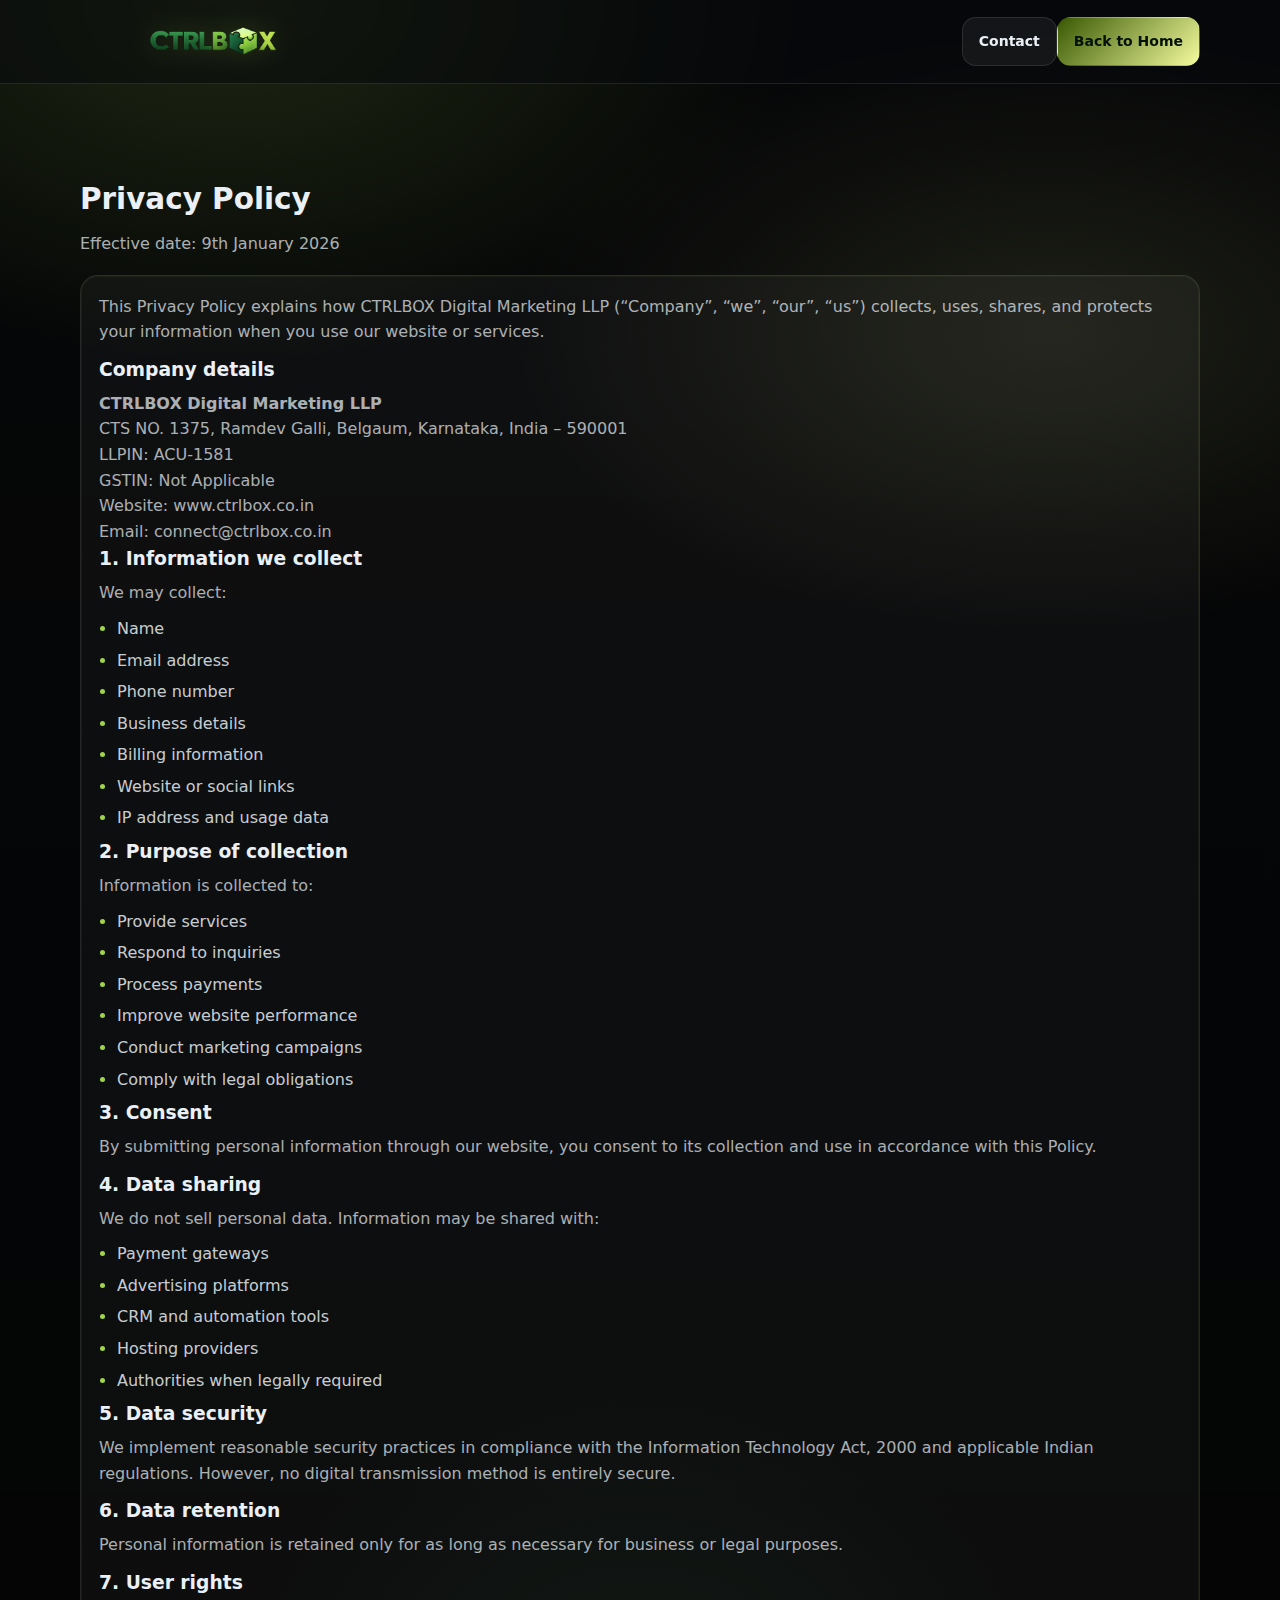
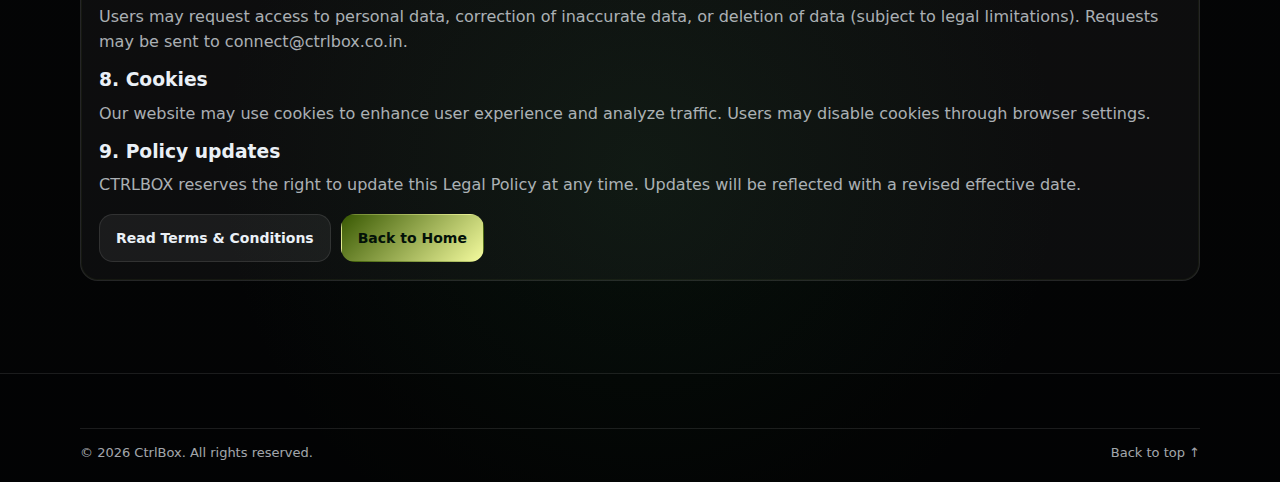
<file: privacy.html>
<!doctype html>
<html lang="en">
<head>
  <meta charset="utf-8" />
  <meta name="viewport" content="width=device-width, initial-scale=1" />
  <title>Privacy Policy | CtrlBox</title>
  <meta name="description" content="CtrlBox Privacy Policy" />
  <link rel="icon" href="assets/img/favicon.png" type="image/png" />
  <link rel="stylesheet" href="assets/css/styles.css" />
</head>
<body>
  <a class="skip-link" href="#main">Skip to content</a>

  <header class="header" id="top">
    <div class="container header__inner">
      <a class="brand" href="index.html" aria-label="CtrlBox Home">
        <img class="brand__logo" src="assets/img/ctrlbox-cube.png" alt="CtrlBox logo" />
        <img class="brand__wordmark" src="assets/img/ctrlbox-wordmark.png" alt="CTRLBOX" />
      </a>

      <nav class="nav" aria-label="Primary navigation">
        <div class="nav__scrim" id="navScrim" aria-hidden="true"></div>
        <a class="btn btn--ghost" href="index.html#contact">Contact</a>
        <a class="btn btn--primary" href="index.html">Back to Home</a>
      </nav>
    </div>
  </header>

  <main id="main">
    <section class="section">
      <div class="container">
        <div class="section__head">
          <h2>Privacy Policy</h2>
          <p class="muted">Effective date: <span id="effectiveDate"></span></p>
        </div>

        <div class="card">
          <p class="muted">
            This Privacy Policy explains how CTRLBOX Digital Marketing LLP (“Company”, “we”, “our”, “us”) collects,
            uses, shares, and protects your information when you use our website or services.
          </p>

          <h3>Company details</h3>
          <p class="muted" style="margin-bottom: 0;">
            <strong>CTRLBOX Digital Marketing LLP</strong><br />
            CTS NO. 1375, Ramdev Galli, Belgaum, Karnataka, India – 590001<br />
            LLPIN: ACU-1581<br />
            GSTIN: Not Applicable<br />
            Website: <a href="https://www.ctrlbox.co.in" target="_blank" rel="noopener">www.ctrlbox.co.in</a><br />
            Email: <a href="mailto:connect@ctrlbox.co.in">connect@ctrlbox.co.in</a>
          </p>

          <h3>1. Information we collect</h3>
          <p class="muted">We may collect:</p>
          <ul class="checklist">
            <li>Name</li>
            <li>Email address</li>
            <li>Phone number</li>
            <li>Business details</li>
            <li>Billing information</li>
            <li>Website or social links</li>
            <li>IP address and usage data</li>
          </ul>

          <h3>2. Purpose of collection</h3>
          <p class="muted">Information is collected to:</p>
          <ul class="checklist">
            <li>Provide services</li>
            <li>Respond to inquiries</li>
            <li>Process payments</li>
            <li>Improve website performance</li>
            <li>Conduct marketing campaigns</li>
            <li>Comply with legal obligations</li>
          </ul>

          <h3>3. Consent</h3>
          <p class="muted">
            By submitting personal information through our website, you consent to its collection and use in accordance
            with this Policy.
          </p>

          <h3>4. Data sharing</h3>
          <p class="muted">
            We do not sell personal data. Information may be shared with:
          </p>
          <ul class="checklist">
            <li>Payment gateways</li>
            <li>Advertising platforms</li>
            <li>CRM and automation tools</li>
            <li>Hosting providers</li>
            <li>Authorities when legally required</li>
          </ul>

          <h3>5. Data security</h3>
          <p class="muted">
            We implement reasonable security practices in compliance with the Information Technology Act, 2000 and
            applicable Indian regulations. However, no digital transmission method is entirely secure.
          </p>

          <h3>6. Data retention</h3>
          <p class="muted">
            Personal information is retained only for as long as necessary for business or legal purposes.
          </p>

          <h3>7. User rights</h3>
          <p class="muted">
            Users may request access to personal data, correction of inaccurate data, or deletion of data (subject to legal
            limitations). Requests may be sent to <a href="mailto:connect@ctrlbox.co.in">connect@ctrlbox.co.in</a>.
          </p>

          <h3>8. Cookies</h3>
          <p class="muted">
            Our website may use cookies to enhance user experience and analyze traffic. Users may disable cookies through
            browser settings.
          </p>

          <h3>9. Policy updates</h3>
          <p class="muted">
            CTRLBOX reserves the right to update this Legal Policy at any time. Updates will be reflected with a revised
            effective date.
          </p>

          <div style="margin-top:16px; display:flex; gap:10px; flex-wrap:wrap;">
            <a class="btn btn--ghost" href="terms.html">Read Terms &amp; Conditions</a>
            <a class="btn btn--primary" href="index.html">Back to Home</a>
          </div>
        </div>
      </div>
    </section>
  </main>

  <footer class="footer">
    <div class="container footer__bottom">
      <span>© <span id="year"></span> CtrlBox. All rights reserved.</span>
      <a href="#top" class="backtop">Back to top ↑</a>
    </div>
  </footer>

  <script>
    document.querySelector("#year").textContent = new Date().getFullYear();
    document.querySelector("#effectiveDate").textContent = "9th January 2026";
  </script>
</body>
</html>
</file>
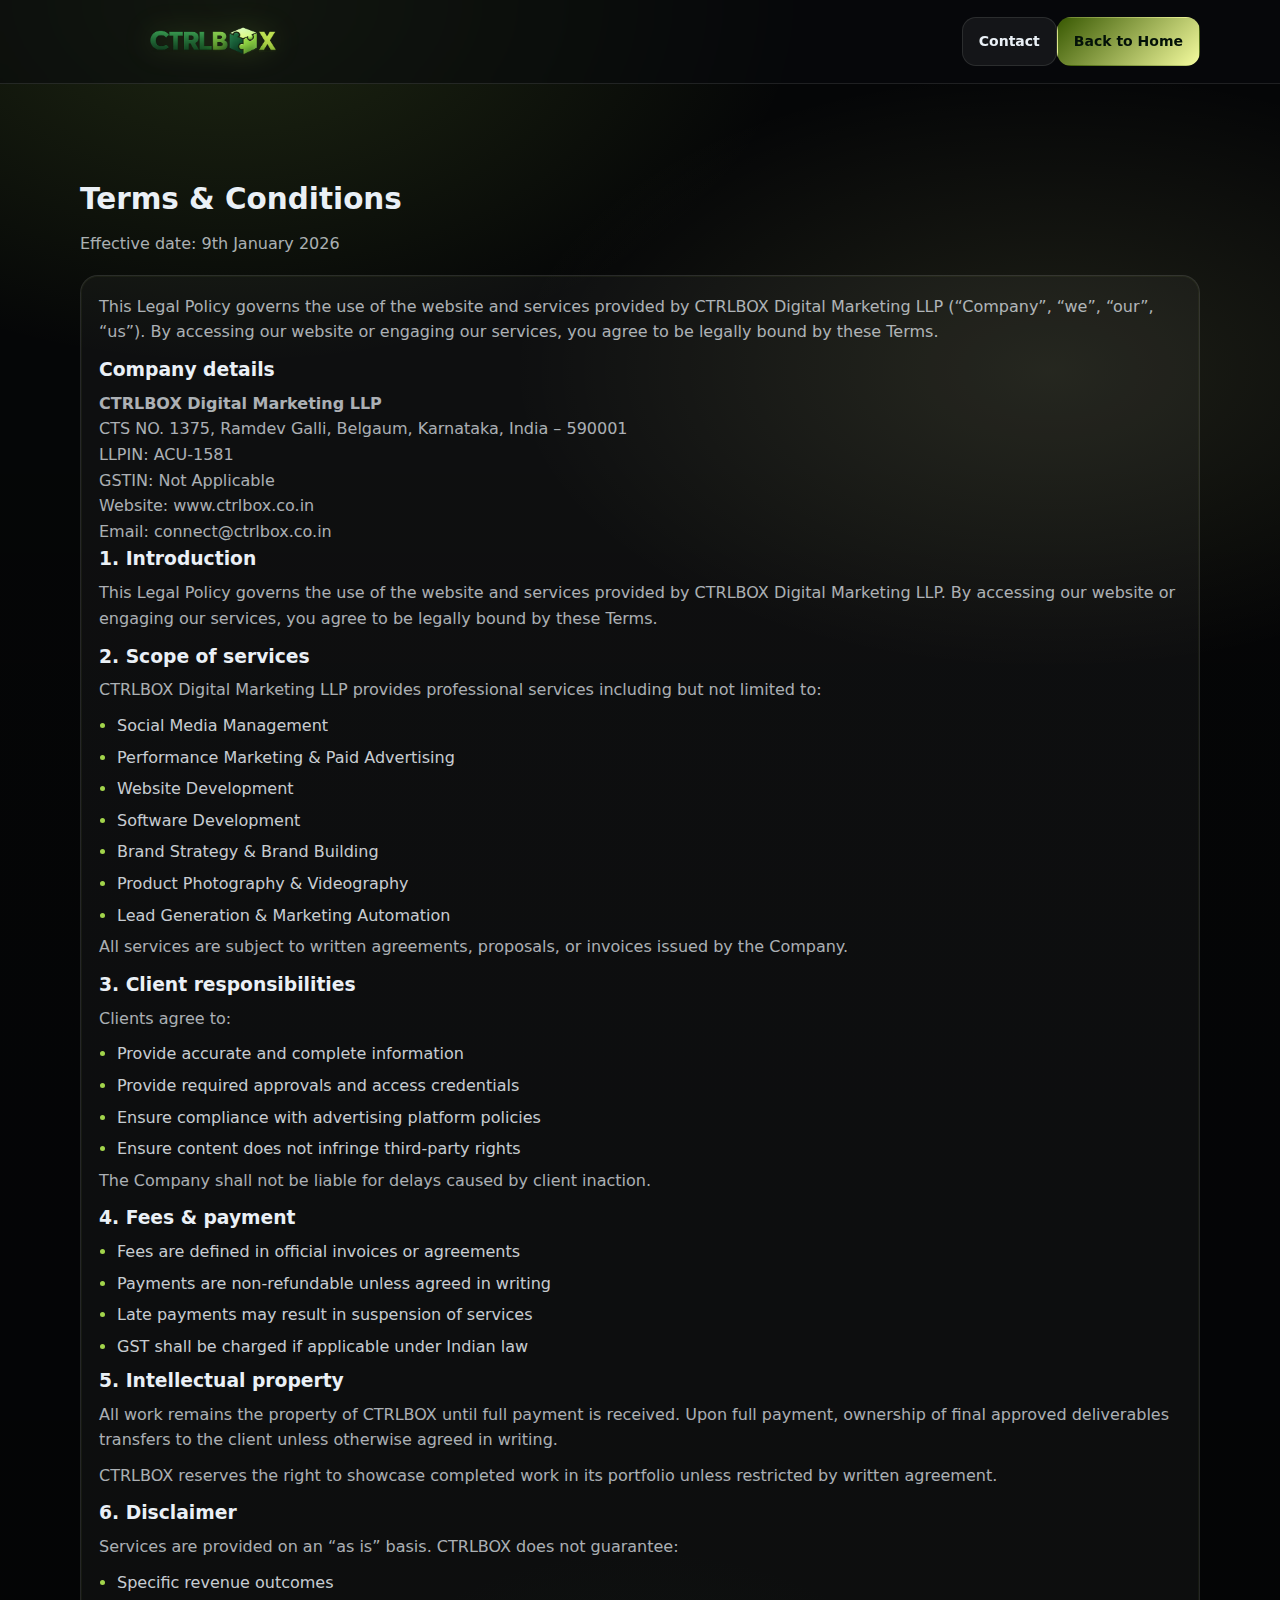
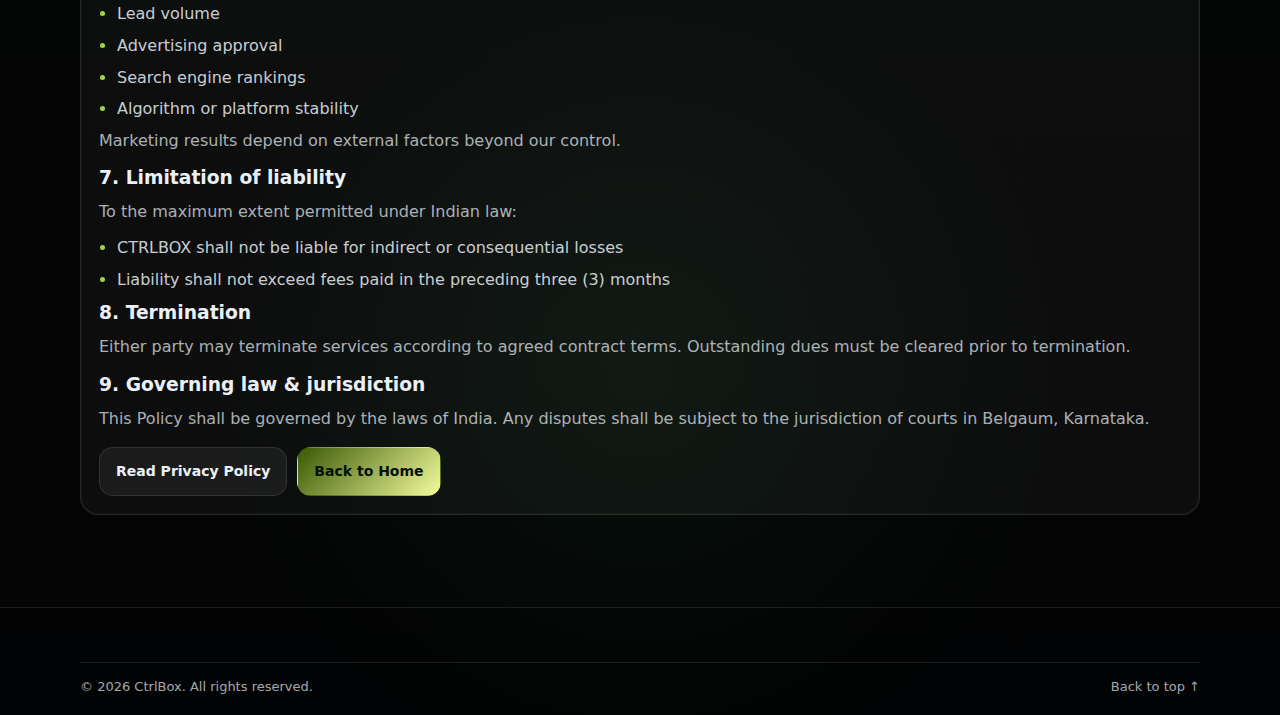
<file: terms.html>
<!doctype html>
<html lang="en">
<head>
  <meta charset="utf-8" />
  <meta name="viewport" content="width=device-width, initial-scale=1" />
  <title>Terms & Conditions | CtrlBox</title>
  <meta name="description" content="CtrlBox Terms & Conditions" />
  <link rel="icon" href="assets/img/favicon.png" type="image/png" />
  <link rel="stylesheet" href="assets/css/styles.css" />
</head>
<body>
  <a class="skip-link" href="#main">Skip to content</a>

  <header class="header" id="top">
    <div class="container header__inner">
      <a class="brand" href="index.html" aria-label="CtrlBox Home">
        <img class="brand__logo" src="assets/img/ctrlbox-cube.png" alt="CtrlBox logo" />
        <img class="brand__wordmark" src="assets/img/ctrlbox-wordmark.png" alt="CTRLBOX" />
      </a>

      <nav class="nav" aria-label="Primary navigation">
        <div class="nav__scrim" id="navScrim" aria-hidden="true"></div>
        <a class="btn btn--ghost" href="index.html#contact">Contact</a>
        <a class="btn btn--primary" href="index.html">Back to Home</a>
      </nav>
    </div>
  </header>

  <main id="main">
    <section class="section">
      <div class="container">
        <div class="section__head">
          <h2>Terms &amp; Conditions</h2>
          <p class="muted">Effective date: <span id="effectiveDate"></span></p>
        </div>

        <div class="card">
          <p class="muted">
            This Legal Policy governs the use of the website and services provided by CTRLBOX Digital Marketing LLP
            (“Company”, “we”, “our”, “us”). By accessing our website or engaging our services, you agree to be legally
            bound by these Terms.
          </p>

          <h3>Company details</h3>
          <p class="muted" style="margin-bottom: 0;">
            <strong>CTRLBOX Digital Marketing LLP</strong><br />
            CTS NO. 1375, Ramdev Galli, Belgaum, Karnataka, India – 590001<br />
            LLPIN: ACU-1581<br />
            GSTIN: Not Applicable<br />
            Website: <a href="https://www.ctrlbox.co.in" target="_blank" rel="noopener">www.ctrlbox.co.in</a><br />
            Email: <a href="mailto:connect@ctrlbox.co.in">connect@ctrlbox.co.in</a>
          </p>

          <h3>1. Introduction</h3>
          <p class="muted">
            This Legal Policy governs the use of the website and services provided by CTRLBOX Digital Marketing LLP.
            By accessing our website or engaging our services, you agree to be legally bound by these Terms.
          </p>

          <h3>2. Scope of services</h3>
          <p class="muted">CTRLBOX Digital Marketing LLP provides professional services including but not limited to:</p>
          <ul class="checklist">
            <li>Social Media Management</li>
            <li>Performance Marketing &amp; Paid Advertising</li>
            <li>Website Development</li>
            <li>Software Development</li>
            <li>Brand Strategy &amp; Brand Building</li>
            <li>Product Photography &amp; Videography</li>
            <li>Lead Generation &amp; Marketing Automation</li>
          </ul>
          <p class="muted">
            All services are subject to written agreements, proposals, or invoices issued by the Company.
          </p>

          <h3>3. Client responsibilities</h3>
          <p class="muted">Clients agree to:</p>
          <ul class="checklist">
            <li>Provide accurate and complete information</li>
            <li>Provide required approvals and access credentials</li>
            <li>Ensure compliance with advertising platform policies</li>
            <li>Ensure content does not infringe third-party rights</li>
          </ul>
          <p class="muted">
            The Company shall not be liable for delays caused by client inaction.
          </p>

          <h3>4. Fees &amp; payment</h3>
          <ul class="checklist">
            <li>Fees are defined in official invoices or agreements</li>
            <li>Payments are non-refundable unless agreed in writing</li>
            <li>Late payments may result in suspension of services</li>
            <li>GST shall be charged if applicable under Indian law</li>
          </ul>

          <h3>5. Intellectual property</h3>
          <p class="muted">
            All work remains the property of CTRLBOX until full payment is received. Upon full payment, ownership of
            final approved deliverables transfers to the client unless otherwise agreed in writing.
          </p>
          <p class="muted">
            CTRLBOX reserves the right to showcase completed work in its portfolio unless restricted by written agreement.
          </p>

          <h3>6. Disclaimer</h3>
          <p class="muted">Services are provided on an “as is” basis. CTRLBOX does not guarantee:</p>
          <ul class="checklist">
            <li>Specific revenue outcomes</li>
            <li>Lead volume</li>
            <li>Advertising approval</li>
            <li>Search engine rankings</li>
            <li>Algorithm or platform stability</li>
          </ul>
          <p class="muted">
            Marketing results depend on external factors beyond our control.
          </p>

          <h3>7. Limitation of liability</h3>
          <p class="muted">
            To the maximum extent permitted under Indian law:
          </p>
          <ul class="checklist">
            <li>CTRLBOX shall not be liable for indirect or consequential losses</li>
            <li>Liability shall not exceed fees paid in the preceding three (3) months</li>
          </ul>

          <h3>8. Termination</h3>
          <p class="muted">
            Either party may terminate services according to agreed contract terms. Outstanding dues must be cleared
            prior to termination.
          </p>

          <h3>9. Governing law &amp; jurisdiction</h3>
          <p class="muted">
            This Policy shall be governed by the laws of India. Any disputes shall be subject to the jurisdiction of
            courts in Belgaum, Karnataka.
          </p>

          <div style="margin-top:16px; display:flex; gap:10px; flex-wrap:wrap;">
            <a class="btn btn--ghost" href="privacy.html">Read Privacy Policy</a>
            <a class="btn btn--primary" href="index.html">Back to Home</a>
          </div>
        </div>
      </div>
    </section>
  </main>

  <footer class="footer">
    <div class="container footer__bottom">
      <span>© <span id="year"></span> CtrlBox. All rights reserved.</span>
      <a href="#top" class="backtop">Back to top ↑</a>
    </div>
  </footer>

  <script>
    document.querySelector("#year").textContent = new Date().getFullYear();
    document.querySelector("#effectiveDate").textContent = "9th January 2026";
  </script>
</body>
</html>
</file>
<file: assets/css/styles.css>
:root {
  --bg: #050607;
  --bg2: #070A0D;
  --panel: rgba(255, 255, 255, 0.06);
  --panel2: rgba(255, 255, 255, 0.08);
  --text: #EAF0F6;
  --muted: rgba(234, 240, 246, 0.72);
  --line: rgba(255, 255, 255, 0.10);

  /* CtrlBox palette (extracted from logo) */
  --g-dark: #1E5C2E;
  /* ~ (30,92,46) */
  --g-mid: #649E34;
  /* ~ (100,158,52) */
  --g-lime: #A2D44B;
  /* ~ (162,212,75) */
  --g-neon: #F4FB9E;
  /* ~ (244,251,158) */

  --accent: var(--g-lime);
  --accent2: var(--g-neon);

  --shadow: 0 20px 60px rgba(0, 0, 0, 0.58);
  --shadow2: 0 18px 70px rgba(162, 212, 75, 0.14);
  --radius: 18px;
  --radius2: 24px;
  --max: 1120px;
}

* {
  box-sizing: border-box;
}

html {
  scroll-behavior: smooth;
}

body {
  margin: 0;
  font-family: "Manrope", system-ui, -apple-system, Segoe UI, Roboto, Arial, sans-serif;
  background:
    radial-gradient(1100px 700px at 18% 0%, rgba(162, 212, 75, 0.16), transparent 52%),
    radial-gradient(900px 500px at 82% 16%, rgba(244, 251, 158, 0.10), transparent 60%),
    radial-gradient(700px 700px at 50% 85%, rgba(30, 92, 46, 0.14), transparent 60%),
    linear-gradient(180deg, rgba(0, 0, 0, 0.0), rgba(0, 0, 0, 0.35)),
    var(--bg);
  color: var(--text);
  line-height: 1.6;
}

a {
  color: inherit;
  text-decoration: none;
}

a:hover {
  opacity: 0.92;
}

img,
video {
  max-width: 100%;
  display: block;
}

.container {
  width: min(var(--max), calc(100% - 40px));
  margin: 0 auto;
}

.skip-link {
  position: absolute;
  left: -999px;
  top: 10px;
  background: #fff;
  color: #000;
  padding: 10px 12px;
  border-radius: 10px;
  z-index: 9999;
}

.skip-link:focus {
  left: 10px;
}

.scroll-progress {
  position: fixed;
  top: 0;
  left: 0;
  height: 3px;
  width: 0%;
  background: linear-gradient(90deg, var(--accent), var(--accent2));
  z-index: 9999;
}

/* Header */
.header {
  position: sticky;
  top: 0;
  z-index: 1000;
  backdrop-filter: blur(10px);
  background: rgba(7, 10, 13, 0.55);
  border-bottom: 1px solid var(--line);
}

.header__inner {
  display: flex;
  align-items: center;
  justify-content: space-between;
  padding: 14px 0;
}

.brand {
  display: flex;
  align-items: center;
  gap: 10px;
  font-weight: 800;
  letter-spacing: 0.08em;
}

.brand__mark {
  display: inline-grid;
  place-items: center;
  width: 18px;
  height: 18px;
  background: linear-gradient(135deg, var(--accent), var(--accent2));
  border-radius: 4px;
  box-shadow: 0 0 0 3px rgba(0, 230, 118, 0.18);
}

.brand__name {
  font-size: 14px;
}

.nav {
  display: flex;
  align-items: center;
}

.nav__menu {
  list-style: none;
  display: flex;
  gap: 18px;
  align-items: center;
  margin: 0;
  padding: 0;
}

.nav__menu a {
  font-weight: 600;
  font-size: 14px;
  color: rgba(234, 240, 246, 0.9);
}

.nav__toggle {
  display: none;
  background: transparent;
  border: 1px solid var(--line);
  width: 44px;
  height: 44px;
  border-radius: 12px;
  color: var(--text);
}

.nav__bars {
  display: block;
  width: 18px;
  height: 2px;
  background: var(--text);
  position: relative;
  margin: 0 auto;
}

.nav__bars:before,
.nav__bars:after {
  content: "";
  position: absolute;
  left: 0;
  width: 18px;
  height: 2px;
  background: var(--text);
}

.nav__bars:before {
  top: -6px;
}

.nav__bars:after {
  top: 6px;
}

.btn {
  display: inline-flex;
  align-items: center;
  justify-content: center;
  gap: 10px;
  padding: 12px 16px;
  border-radius: 14px;
  border: 1px solid var(--line);
  background: transparent;
  cursor: pointer;
  font-weight: 700;
  font-size: 14px;
  transition: transform 0.15s ease, background 0.15s ease, border 0.15s ease;
}

.btn:active {
  transform: translateY(1px);
}

.btn--primary {
  background: linear-gradient(135deg, #395903, var(--accent2));
  border-color: transparent;
  color: #031108;
}

.btn--ghost {
  background: rgba(255, 255, 255, 0.06);
}

.btn--full {
  width: 100%;
}

/* Hero */
.hero {
  position: relative;
  padding: 54px 0 28px;
}

.hero__grid {
  display: grid;
  grid-template-columns: 1.15fr 0.85fr;
  gap: 28px;
  align-items: center;
}

@media (max-width: 1024px) {
  .hero__grid {
    grid-template-columns: 1fr;
  }
}

.pill {
  display: inline-flex;
  align-items: center;
  gap: 8px;
  padding: 8px 12px;
  border: 1px solid var(--line);
  background: rgba(255, 255, 255, 0.05);
  border-radius: 999px;
  font-weight: 700;
  font-size: 12px;
  color: rgba(234, 240, 246, 0.85);
}

h1 {
  margin: 14px 0 10px;
  font-size: clamp(34px, 4vw, 56px);
  line-height: 1.05;
  letter-spacing: -0.02em;
}

.accent {
  background: linear-gradient(135deg, var(--accent), var(--accent2));
  -webkit-background-clip: text;
  background-clip: text;
  color: transparent;
}

.subtext {
  color: var(--muted);
  font-size: 16px;
  max-width: 52ch;
}

.hero__cta {
  display: flex;
  gap: 12px;
  margin: 18px 0 18px;
  flex-wrap: wrap;
}

.hero__trust {
  display: grid;
  grid-template-columns: repeat(auto-fit, minmax(180px, 1fr));
  gap: 10px;
}

.trust__item {
  padding: 12px;
  border-radius: 16px;
  background: rgba(255, 255, 255, 0.04);
  border: 1px solid var(--line);
}

.trust__item strong {
  display: block;
  font-size: 14px;
}

.trust__item span {
  color: var(--muted);
  font-size: 12px;
}

.hero__media {
  display: flex;
  flex-direction: column;
  gap: 14px;
}

.video-card {
  position: relative;
  border-radius: var(--radius2);
  overflow: hidden;
  border: 1px solid var(--line);
  background: rgba(255, 255, 255, 0.03);
  box-shadow: var(--shadow);
}

.video {
  width: 100%;
  aspect-ratio: 16/12;
  object-fit: cover;
  filter: contrast(1.05) saturate(1.05);
}

.video-controls {
  position: absolute;
  bottom: 12px;
  left: 12px;
  display: flex;
  gap: 10px;
}

.icon-btn {
  width: 42px;
  height: 42px;
  border-radius: 14px;
  border: 1px solid var(--line);
  background: rgba(0, 0, 0, 0.35);
  color: var(--text);
  cursor: pointer;
  backdrop-filter: blur(10px);
}

.video-badge {
  position: absolute;
  top: 12px;
  right: 12px;
  display: flex;
  align-items: center;
  gap: 8px;
  padding: 8px 10px;
  border-radius: 999px;
  border: 1px solid var(--line);
  background: rgba(0, 0, 0, 0.35);
  backdrop-filter: blur(10px);
  font-weight: 700;
  font-size: 12px;
}

.video-badge .dot {
  width: 8px;
  height: 8px;
  border-radius: 999px;
  background: var(--accent);
  box-shadow: 0 0 0 5px rgba(0, 230, 118, 0.15);
}

.hero__stats {
  display: grid;
  grid-template-columns: repeat(auto-fit, minmax(160px, 1fr));
  gap: 10px;
}

.stat {
  padding: 12px;
  border-radius: 16px;
  border: 1px solid var(--line);
  background: rgba(255, 255, 255, 0.04);
}

.stat__value {
  font-weight: 800;
  font-size: 16px;
}

.stat__label {
  color: var(--muted);
  font-size: 12px;
}

.hero__glow {
  position: absolute;
  inset: auto 0 -180px 0;
  height: 260px;
  background: radial-gradient(closest-side, rgba(0, 230, 118, 0.22), transparent 70%);
  filter: blur(30px);
  pointer-events: none;
}

/* Strip */
.strip {
  padding: 18px 0;
  border-top: 1px solid var(--line);
  border-bottom: 1px solid var(--line);
}

.strip__inner {
  display: flex;
  align-items: center;
  justify-content: space-between;
  gap: 18px;
  flex-wrap: wrap;
}

.strip__text {
  color: var(--muted);
  margin: 0;
  font-weight: 600;
}

.strip__logos {
  display: flex;
  gap: 10px;
  flex-wrap: wrap;
}

.logo-chip {
  padding: 8px 10px;
  border: 1px solid var(--line);
  border-radius: 999px;
  background: rgba(255, 255, 255, 0.04);
  font-weight: 700;
  font-size: 12px;
  color: rgba(234, 240, 246, 0.85);
}

/* Sections */
.section {
  padding: 92px 0;
}

.section--alt {
  position: relative;
  background: linear-gradient(180deg, rgba(255, 255, 255, 0.035), rgba(255, 255, 255, 0.015));
  border-top: 1px solid rgba(255, 255, 255, 0.06);
  border-bottom: 1px solid rgba(255, 255, 255, 0.06);
}

.section__head {
  margin-bottom: 18px;
}

.section__head h2 {
  margin: 0 0 8px;
  font-size: clamp(24px, 2.3vw, 34px);
}

.section__head p {
  margin: 0;
  color: var(--muted);
  max-width: 70ch;
}

/* Premium layout helpers */
.split {
  display: grid;
  gap: 18px;
  grid-template-columns: 1.2fr 0.8fr;
  align-items: start;
}

.callout {
  padding: 18px;
  border-radius: var(--radius2);
  border: 1px solid var(--line);
  background: rgba(255, 255, 255, 0.045);
  box-shadow: var(--shadow2);
}

.callout h3 {
  margin: 0 0 10px;
}

/* Logo grid */
.logo-grid {
  display: grid;
  grid-template-columns: repeat(6, 1fr);
  gap: 12px;
}

.logo-tile {
  display: grid;
  place-items: center;
  height: 86px;
  border-radius: 18px;
  border: 1px solid var(--line);
  background: rgba(0, 0, 0, 0.18);
  color: rgba(234, 240, 246, 0.75);
  font-weight: 800;
  letter-spacing: 0.04em;
  text-transform: uppercase;
  font-size: 12px;
  filter: grayscale(1);
  transition: transform .18s ease, filter .18s ease, background .18s ease;
}

.logo-tile:hover {
  transform: translateY(-2px);
  filter: grayscale(0);
  background: rgba(255, 255, 255, 0.05);
}

/* KPI highlights */
.kpi-grid {
  display: grid;
  grid-template-columns: repeat(4, 1fr);
  gap: 12px;
  margin-bottom: 16px;
}

.kpi {
  padding: 16px;
  border-radius: var(--radius);
  border: 1px solid var(--line);
  background: rgba(255, 255, 255, 0.04);
}

.kpi__value {
  font-size: clamp(20px, 2vw, 28px);
  font-weight: 900;
  letter-spacing: 0.02em;
}

.kpi__label {
  margin-top: 6px;
  color: rgba(234, 240, 246, 0.72);
  font-weight: 700;
  font-size: 12px;
  text-transform: uppercase;
  letter-spacing: 0.08em;
}

/* Case studies */
.case-grid {
  grid-template-columns: repeat(auto-fit, minmax(260px, 1fr));
}

.case-card {
  padding: 18px;
  border-radius: var(--radius);
  border: 1px solid var(--line);
  background: linear-gradient(180deg, rgba(255, 255, 255, 0.055), rgba(255, 255, 255, 0.03));
  box-shadow: 0 18px 60px rgba(0, 0, 0, .35);
}

/* About grid */
.about-grid {
  grid-template-columns: repeat(auto-fit, minmax(260px, 1fr));
}

/* CTA card */
.cta-card {
  display: grid;
  grid-template-columns: 1.2fr 0.8fr;
  gap: 18px;
  padding: 22px;
  border-radius: var(--radius2);
  border: 1px solid rgba(255, 255, 255, 0.14);
  background: radial-gradient(900px 350px at 0% 0%, rgba(162, 212, 75, 0.14), transparent 58%),
    radial-gradient(700px 250px at 100% 10%, rgba(244, 251, 158, 0.10), transparent 60%),
    rgba(255, 255, 255, 0.04);
  box-shadow: var(--shadow);
}

.cta-card__actions {
  display: flex;
  gap: 12px;
  justify-content: flex-end;
  align-items: center;
  flex-wrap: wrap;
}

/* Sticky CTA */
.sticky-cta {
  position: fixed;
  right: 18px;
  bottom: 18px;
  z-index: 999;
  padding: 12px 14px;
  border-radius: 999px;
  border: 1px solid rgba(255, 255, 255, 0.14);
  background: linear-gradient(135deg, rgba(162, 212, 75, 0.22), rgba(244, 251, 158, 0.16));
  backdrop-filter: blur(10px);
  box-shadow: 0 18px 50px rgba(0, 0, 0, .45);
  font-weight: 900;
  letter-spacing: 0.02em;
  transition: transform .18s ease, opacity .2s ease;
}

.sticky-cta:hover {
  transform: translateY(-2px);
}

/* Reveal animations */
.reveal {
  opacity: 0;
  transform: translateY(10px);
  transition: opacity .55s ease, transform .55s ease;
}

.reveal.is-visible {
  opacity: 1;
  transform: translateY(0);
}

.grid {
  display: grid;
  gap: 14px;
}

.cards {
  grid-template-columns: repeat(auto-fit, minmax(260px, 1fr));
}

.card {
  padding: 18px;
  border-radius: var(--radius);
  border: 1px solid var(--line);
  background: rgba(255, 255, 255, 0.04);
}

.card h3 {
  margin: 0 0 6px;
}

.card p {
  margin: 0 0 10px;
  color: var(--muted);
}

.checklist {
  margin: 0;
  padding-left: 18px;
  color: rgba(234, 240, 246, 0.86);
}

.checklist li {
  margin: 6px 0;
}

.checklist li::marker {
  color: var(--accent);
}

.work {
  grid-template-columns: repeat(auto-fit, minmax(260px, 1fr));
}

.work-card {
  padding: 18px;
  border-radius: var(--radius);
  border: 1px solid var(--line);
  background: linear-gradient(180deg, rgba(255, 255, 255, 0.05), rgba(255, 255, 255, 0.03));
}

.work-card__tag {
  display: inline-flex;
  padding: 6px 10px;
  border-radius: 999px;
  border: 1px solid var(--line);
  background: rgba(0, 0, 0, 0.22);
  font-weight: 800;
  font-size: 12px;
  margin-bottom: 10px;
}

.work-card p {
  color: var(--muted);
  margin: 0 0 12px;
}

.work-card__metrics {
  display: flex;
  gap: 10px;
  flex-wrap: wrap;
}

.work-card__metrics span {
  padding: 7px 10px;
  border-radius: 999px;
  border: 1px solid var(--line);
  background: rgba(255, 255, 255, 0.04);
  font-weight: 700;
  font-size: 12px;
}

.pricing {
  grid-template-columns: repeat(auto-fit, minmax(260px, 1fr));
}

.price-card {
  padding: 18px;
  border-radius: var(--radius);
  border: 1px solid var(--line);
  background: rgba(255, 255, 255, 0.04);
  position: relative;
}

.price-card--featured {
  border-color: rgba(0, 230, 118, 0.55);
  background: linear-gradient(180deg, rgba(0, 230, 118, 0.12), rgba(255, 255, 255, 0.03));
  box-shadow: 0 20px 70px rgba(0, 230, 118, 0.10);
}

.badge {
  position: absolute;
  top: 14px;
  right: 14px;
  padding: 6px 10px;
  border-radius: 999px;
  background: rgba(0, 230, 118, 0.18);
  border: 1px solid rgba(0, 230, 118, 0.45);
  font-weight: 800;
  font-size: 12px;
}

.price {
  font-size: 26px;
  margin: 6px 0 6px;
  font-weight: 900;
}

.muted {
  color: var(--muted);
}

.fineprint {
  color: rgba(234, 240, 246, 0.60);
  font-size: 12px;
  margin-top: 14px;
}

.steps {
  grid-template-columns: repeat(auto-fit, minmax(220px, 1fr));
}

.step {
  padding: 18px;
  border-radius: var(--radius);
  border: 1px solid var(--line);
  background: rgba(255, 255, 255, 0.04);
}

.step__num {
  font-weight: 900;
  color: rgba(0, 230, 118, 0.9);
  letter-spacing: 0.06em;
}

.faq details {
  border: 1px solid var(--line);
  background: rgba(255, 255, 255, 0.04);
  border-radius: var(--radius);
  padding: 12px 14px;
  margin: 10px 0;
}

.faq summary {
  cursor: pointer;
  font-weight: 800;
}

.faq p {
  color: var(--muted);
  margin: 10px 0 0;
}

.contact {
  border-top: 1px solid var(--line);
  background: radial-gradient(900px 500px at 20% 20%, rgba(0, 230, 118, 0.10), transparent 60%);
}

.contact__grid {
  display: grid;
  grid-template-columns: 1fr 0.95fr;
  gap: 18px;
  align-items: start;
}

.form {
  padding: 18px;
  border-radius: var(--radius2);
  border: 1px solid var(--line);
  background: rgba(0, 0, 0, 0.22);
  backdrop-filter: blur(10px);
}

label {
  display: grid;
  gap: 8px;
  margin-bottom: 12px;
  font-weight: 700;
  font-size: 13px;
}

input,
textarea {
  width: 100%;
  padding: 12px 12px;
  border-radius: 14px;
  border: 1px solid var(--line);
  background: rgba(255, 255, 255, 0.04);
  color: var(--text);
  outline: none;
}

input:focus,
textarea:focus {
  border-color: rgba(0, 230, 118, 0.55);
  box-shadow: 0 0 0 4px rgba(0, 230, 118, 0.12);
}

/* Footer */
.footer {
  border-top: 1px solid var(--line);
  padding: 36px 0 18px;
  background: rgba(0, 0, 0, 0.20);
}

.footer__grid {
  display: grid;
  grid-template-columns: 1fr 1.1fr;
  gap: 18px;
  align-items: start;
}

.footer__cols {
  display: grid;
  grid-template-columns: repeat(3, minmax(0, 1fr));
  gap: 14px;
}

.footer ul {
  list-style: none;
  padding: 0;
  margin: 0;
}

.footer li {
  margin: 8px 0;
  color: var(--muted);
}

.footer li a {
  color: rgba(234, 240, 246, 0.84);
}

.footer__bottom {
  display: flex;
  justify-content: space-between;
  align-items: center;
  gap: 12px;
  margin-top: 18px;
  padding-top: 14px;
  border-top: 1px solid var(--line);
  color: rgba(234, 240, 246, 0.70);
  font-size: 13px;
  flex-wrap: wrap;

  \} .sr-only {
    position: absolute;
    width: 1px;
    height: 1px;
    padding: 0;
    margin: -1px;
    overflow: hidden;
    clip: rect(0, 0, 0, 0);
    white-space: nowrap;
    border: 0;
  }

  @media (max-width: 720px) {
    .contact__grid {
      grid-template-columns: 1fr;
    }

    .footer__grid {
      grid-template-columns: 1fr;
    }
  }

  .cards {
    grid-template-columns: repeat(auto-fit, minmax(260px, 1fr));
  }

  .work {
    grid-template-columns: repeat(auto-fit, minmax(260px, 1fr));
  }

  .pricing {
    grid-template-columns: repeat(auto-fit, minmax(260px, 1fr));
  }

  .steps {
    grid-template-columns: repeat(auto-fit, minmax(220px, 1fr));
  }

  .contact__grid {
    grid-template-columns: 1fr;
  }
}

@media (max-width: 860px) {
  .section {
    padding: 72px 0;
  }

  .split {
    grid-template-columns: 1fr;
  }

  .logo-grid {
    grid-template-columns: repeat(3, 1fr);
  }

  .kpi-grid {
    grid-template-columns: repeat(2, 1fr);
  }

  .cta-card {
    grid-template-columns: 1fr;
  }

  .cta-card__actions {
    justify-content: flex-start;
  }

  .nav__toggle {
    display: inline-flex;
    align-items: center;
    justify-content: center;
  }

  .nav__menu {
    position: absolute;
    right: 20px;
    top: 66px;
    flex-direction: column;
    gap: 12px;
    padding: 14px;
    border-radius: 16px;
    border: 1px solid var(--line);
    background: rgba(7, 10, 13, 0.92);
    box-shadow: var(--shadow);
    display: none;
    min-width: 240px;
  }

  .nav__menu.is-open {
    display: flex;
  }

  .hero__trust {
    display: grid;
    grid-template-columns: repeat(auto-fit, minmax(180px, 1fr));
    gap: 10px;
  }

  .hero__stats {
    display: grid;
    grid-template-columns: repeat(auto-fit, minmax(160px, 1fr));
    gap: 10px;
  }
}


/* Footer Mobile Fix */
@media (max-width: 520px) {
  .footer__grid {
    grid-template-columns: 1fr;
  }

  .footer__cols {
    grid-template-columns: 1fr;
  }

  .footer__bottom {
    flex-direction: column;
    align-items: flex-start;
  }

  .backtop {
    padding: 8px 0;
  }
}

/* Global responsive improvements */
@media (max-width: 520px) {
  .container {
    width: calc(100% - 28px);
  }

  .section {
    padding: 64px 0;
  }

  .logo-grid {
    grid-template-columns: repeat(2, 1fr);
  }

  .sticky-cta {
    left: 14px;
    right: 14px;
    bottom: 14px;
    text-align: center;
  }

  h1 {
    font-size: clamp(30px, 9vw, 44px);
  }

  .subtext {
    font-size: 15px;
  }

  .btn {
    padding: 11px 14px;
  }

  .video {
    aspect-ratio: 16/11;
  }
}

/* Mobile nav drawer */
@media (max-width: 860px) {
  .nav {
    position: relative;
  }

  .nav__menu {
    left: 0;
    right: 0;
    top: 64px;
    width: calc(100% - 40px);
    margin: 0 auto;
  }
}

@media (max-width: 520px) {
  .nav__menu {
    width: calc(100% - 28px);
    top: 62px;
  }
}

@media (max-width: 768px) {
  .hero {
    padding: 42px 0 20px;
  }

  .hero__cta {
    gap: 10px;
  }

  .video-controls {
    left: 10px;
    bottom: 10px;
  }

  .icon-btn {
    width: 40px;
    height: 40px;
  }
}


/* Mobile nav drawer v2 (more reliable on small devices) */
@media (max-width: 860px) {
  body.nav-open {
    overflow: hidden;
  }

  .nav {
    position: relative;
  }

  .nav__toggle {
    display: inline-flex;
    align-items: center;
    justify-content: center;
  }

  .nav__menu {
    position: fixed;
    inset: 64px 14px auto 14px;
    /* top, right, bottom(auto), left */
    max-height: calc(100vh - 88px);
    overflow: auto;
    -webkit-overflow-scrolling: touch;
    display: none;
    z-index: 2000;
  }

  .nav__menu.is-open {
    display: flex;
  }

  .nav__menu a {
    width: 100%;
  }

  .nav__menu .btn {
    width: 100%;
    justify-content: center;
  }

  .nav__scrim {
    position: fixed;
    inset: 0;
    background: rgba(0, 0, 0, 0.55);
    backdrop-filter: blur(6px);
    display: none;
    z-index: 1999;
  }

  .nav__scrim.is-open {
    display: block;
  }
}

@media (max-width: 520px) {
  .nav__menu {
    inset: 62px 10px auto 10px;
  }
}


/* Mobile nav drawer v3 (device-emulation proof) */
@media (max-width: 860px) {
  .header {
    z-index: 1500;
  }

  .nav__toggle {
    display: inline-flex !important;
  }

  .nav__menu {
    display: none;
    flex-direction: column;
    gap: 10px;
    padding: 14px;
    border-radius: 16px;
    border: 1px solid var(--line);
    background: rgba(7, 10, 13, 0.96);
    box-shadow: var(--shadow);
  }

  .nav__menu.is-open {
    display: flex !important;
  }

  .nav__menu a {
    display: flex;
    align-items: center;
    justify-content: flex-start;
    padding: 10px 10px;
    border-radius: 12px;
  }

  .nav__menu a.btn {
    justify-content: center;
    padding: 12px 12px;
  }

  /* Fixed drawer positioning */
  .nav__menu {
    position: fixed;
    left: 14px;
    right: 14px;
    top: calc(56px + env(safe-area-inset-top));
    max-height: calc(100vh - 84px - env(safe-area-inset-top));
    overflow: auto;
    -webkit-overflow-scrolling: touch;
    z-index: 2000;
  }

  .nav__scrim {
    z-index: 1999;
  }
}

@media (max-width: 520px) {
  .nav__menu {
    left: 12px;
    right: 12px;
    top: calc(54px + env(safe-area-inset-top));
    padding: 12px;
  }

  .nav__menu a {
    padding: 10px 10px;
  }
}


/* Mobile nav drawer v4 (uses visibility/opacity to avoid display issues in emulation) */
@media (max-width: 860px) {
  .nav__menu {
    display: flex !important;
    opacity: 0;
    visibility: hidden;
    transform: translateY(-6px);
    pointer-events: none;
    transition: opacity .18s ease, transform .18s ease, visibility .18s ease;
  }

  .nav__menu.is-open {
    opacity: 1;
    visibility: visible;
    transform: translateY(0);
    pointer-events: auto;
  }

  .nav__scrim {
    opacity: 0;
    visibility: hidden;
    pointer-events: none;
    transition: opacity .18s ease, visibility .18s ease;
  }

  .nav__scrim.is-open {
    opacity: 1;
    visibility: visible;
    pointer-events: auto;
  }
}


/* Brand images */
.brand__logo {
  width: 80px;
  height: 55px;
  object-fit: contain;
  filter: drop-shadow(0 0 10px rgba(162, 212, 75, 0.25));
}

.brand__wordmark {
  padding-top: 5px;
  width: 265px;
  height: 120px;
  position: absolute;
  object-fit: contain;
  filter: drop-shadow(0 0 14px rgba(162, 212, 75, 0.22));
}

.brand--footer .brand__logo {
  width: 80px;
  height: 55px;
  opacity: 1;
}

.brand--footer .brand__wordmark {
  padding-top: 5px;
  width: 265px;
  height: 120px;
}


/* Hero watermark */
.hero__watermark {
  position: absolute;
  right: -40px;
  top: 20px;
  width: min(520px, 60vw);
  opacity: 0.16;
  filter: blur(0.2px) drop-shadow(0 0 40px rgba(162, 212, 75, 0.25));
  pointer-events: none;
  user-select: none;
}

@media (max-width: 1024px) {
  .hero__watermark {
    right: -90px;
    top: -10px;
    width: min(520px, 78vw);
    opacity: 0.12;
  }
}


/* Premium edges */
.card,
.work-card,
.price-card,
.step,
.trust__item,
.stat,
.form,
.faq details {
  box-shadow: 0 0 0 1px rgba(162, 212, 75, 0.06) inset;
}

.price-card--featured {
  box-shadow: var(--shadow2);
}


/* Scroll Cube Effect */
.scroll-cube {
  position: fixed;
  inset: 0;
  display: grid;
  place-items: center;
  pointer-events: none;
  z-index: 5;
  /* above hero, below header if header has higher z-index */
  opacity: 1;
  transition: opacity .2s ease;
}

.scroll-cube img {
  width: min(520px, 72vw);
  height: auto;

  /* glow look */
  filter: drop-shadow(0 0 30px rgba(0, 230, 118, 0.35)) drop-shadow(0 0 80px rgba(0, 230, 118, 0.25));

  transform-origin: center;
  will-change: transform, opacity, filter;

  /* Driven by JS variable --heroScroll (0 to 1) */
  transform:
    translateY(calc(var(--heroScroll, 0) * 40px)) scale(calc(1 - (var(--heroScroll, 0) * 0.35))) rotateZ(calc(var(--heroScroll, 0) * 220deg)) rotateX(calc(var(--heroScroll, 0) * 18deg));

  opacity: calc(1 - (var(--heroScroll, 0) * 0.9));
}

/* Optional: hide cube once hero scroll is done (JS adds .cube--hide) */
.scroll-cube.cube--hide {
  opacity: 0;
}

/* Respect reduced motion */
@media (prefers-reduced-motion: reduce) {
  .scroll-cube img {
    transform: none;
    opacity: 0.15;
  }
}


/* Ensure header stays above overlay */
.header {
  position: sticky;
  top: 0;
  z-index: 20;
}

/* Hide the nav cube until animation completes (we'll show it at the end) */
.brand__logo {
  opacity: 0;
  transition: opacity .2s ease;
}

.brand__logo.cube-ready {
  opacity: 1;
}

/* Scroll Cube Overlay (animated to navbar) */
.scroll-cube {
  position: fixed;
  inset: 0;
  pointer-events: none;
  z-index: 15;
  /* below header (20) */
  display: block;
}

.scroll-cube img {
  position: absolute;
  left: 50%;
  top: 50%;
  width: min(520px, 74vw);
  height: auto;
  transform: translate(-50%, -50%);
  transform-origin: center;
  will-change: transform, opacity, filter;

  filter:
    drop-shadow(0 0 30px rgba(0, 230, 118, .35)) drop-shadow(0 0 90px rgba(0, 230, 118, .25));

  /* driven by JS variables */
  opacity: var(--cubeOpacity, 1);
}

/* Reduced motion */
@media (prefers-reduced-motion: reduce) {
  .scroll-cube img {
    display: none;
  }

  .brand__logo {
    opacity: 1;
  }
}


/* Header stays above */
.header {
  position: sticky;
  top: 0;
  z-index: 50;
}

/* Hide nav cube until intro finishes */
.brand__logo {
  opacity: 0;
  transition: opacity .2s ease;
}

.brand__logo.cube-ready {
  opacity: 1;
}

/* INTRO section takes full viewport */
.intro {
  position: relative;
  min-height: 100vh;
  display: grid;
  place-items: center;
  background: #000;
  /* match your theme */
  overflow: hidden;
}

.intro__stage {
  position: relative;
  width: 100%;
  height: 100vh;
}

.intro__stage img {
  position: absolute;
  left: 50%;
  top: 50%;
  width: min(520px, 74vw);
  height: auto;
  transform: translate(-50%, -50%);
  transform-origin: center;
  will-change: transform, opacity, filter;
  opacity: var(--cubeOpacity, 1);

  filter:
    drop-shadow(0 0 30px rgba(0, 230, 118, .35)) drop-shadow(0 0 90px rgba(0, 230, 118, .25));
}

.intro__hint {
  position: absolute;
  bottom: 24px;
  left: 50%;
  transform: translateX(-50%);
  text-align: center;
  opacity: .85;
}

/* Reduced motion */
@media (prefers-reduced-motion: reduce) {
  .intro__stage img {
    display: none;
  }

  .brand__logo {
    opacity: 1;
  }
}


.header {
  position: sticky;
  top: 0;
  z-index: 50;
}

/* Hide nav cube until merge */
.brand__logo {
  opacity: 0;
  transition: opacity .15s ease;
}

.brand__logo.cube-ready {
  opacity: 1;
}

.intro {
  position: relative;
  min-height: 100vh;
  background: #000;
  overflow: hidden;
}

/* FIX: stage is fixed so cube can merge with header instantly */
.intro__stage {
  position: fixed;
  inset: 0;
  z-index: 15;
  pointer-events: none;
}

.intro__stage img {
  position: absolute;
  left: 50%;
  top: 50%;
  width: min(520px, 74vw);
  height: auto;
  transform: translate(-50%, -50%);
  transform-origin: center;
  will-change: transform, opacity, filter;
  opacity: var(--cubeOpacity, 1);

  filter:
    drop-shadow(0 0 30px rgba(0, 230, 118, .35)) drop-shadow(0 0 90px rgba(0, 230, 118, .25));
}

/* once intro done, we fully hide the fixed stage */
.intro__stage.stage-hide {
  opacity: 0;
  visibility: hidden;
  transition: opacity .2s ease;
}

/* Premium breathing glow during intro */
@keyframes cubeGlow {
  0% {
    filter: drop-shadow(0 0 18px rgba(0, 230, 118, .25)) drop-shadow(0 0 60px rgba(0, 230, 118, .18));
  }

  50% {
    filter: drop-shadow(0 0 34px rgba(0, 230, 118, .45)) drop-shadow(0 0 110px rgba(0, 230, 118, .30));
  }

  100% {
    filter: drop-shadow(0 0 18px rgba(0, 230, 118, .25)) drop-shadow(0 0 60px rgba(0, 230, 118, .18));
  }
}

.intro__stage img.is-breathing {
  animation: cubeGlow 3.6s ease-in-out infinite;
}



/* ===== INTRO (Responsive) ===== */
.intro {
  position: relative;
  min-height: 100svh;
  /* better for mobile address bar */
  background: radial-gradient(ellipse at center, rgba(0, 230, 118, .12), transparent 55%),
    #000;
  overflow: hidden;
}

/* fixed stage for animation */
.intro__stage {
  position: fixed;
  inset: 0;
  z-index: 15;
  pointer-events: none;
  display: grid;
  place-items: center;
}

/* cube image responsive sizing */
.intro__stage img {
  width: clamp(160px, 55vw, 520px);
  /* mobile → desktop */
  height: auto;
  max-width: 92vw;
  transform: translate(-50%, -50%);
  transform-origin: center;
  will-change: transform, opacity, filter;
  opacity: var(--cubeOpacity, 1);

  filter:
    drop-shadow(0 0 18px rgba(0, 230, 118, .25)) drop-shadow(0 0 70px rgba(0, 230, 118, .20));
}

/* Hint block stays inside safe-area */
.intro__hint {
  position: absolute;
  left: 50%;
  transform: translateX(-50%);
  bottom: calc(18px + env(safe-area-inset-bottom));
  text-align: center;
  z-index: 2;
  width: min(92vw, 420px);
}

/* On very small screens, reduce hint padding */
@media (max-width: 380px) {
  .intro__hint .pill {
    font-size: 12px;
  }

  .intro__hint .muted {
    font-size: 12px;
  }
}

/* When intro is done, hide stage */
.intro__stage.stage-hide {
  opacity: 0;
  visibility: hidden;
  transition: opacity .25s ease;
}

/* Make sure header is always above animation */
.header {
  position: sticky;
  top: 0;
  z-index: 50;
  padding-top: env(safe-area-inset-top);
}

/* Nav logo show only after merge */
.brand__logo {
  opacity: 0;
  transition: opacity .15s ease;
}

.brand__logo.cube-ready {
  opacity: 1;
}


.form__msg {
  margin-top: 12px;
  padding: 12px 14px;
  border-radius: 12px;
  font-weight: 600;
  line-height: 1.35;
  border: 1px solid rgba(255, 255, 255, .12);
  background: rgba(255, 255, 255, .06);
  color: rgba(255, 255, 255, .92);
}

.form__msg[data-type="error"] {
  border-color: rgba(255, 80, 80, .35);
  background: rgba(255, 80, 80, .12);
}

.form__msg[data-type="success"] {
  border-color: rgba(0, 230, 118, .35);
  background: rgba(0, 230, 118, .12);
}


.logo-grid {
  display: grid;
  grid-template-columns: repeat(auto-fit, minmax(160px, 1fr));
  gap: 30px;
  align-items: center;
}

.logo-tile {
  background: #1111;
  padding: 25px;
  border-radius: 12px;
  display: flex;
  justify-content: center;
  align-items: center;
  height: 120px;
  transition: all 0.3s ease;
  box-shadow: 0 4px 20px rgba(0, 0, 0, 0.05);
}

.logo-tile img {
  max-width: 120px;
  max-height: 110px;
  object-fit: contain;
  filter: grayscale(100%);
  opacity: 0.7;
  transition: all 0.3s ease;
}

.logo-tile:hover img {
  filter: grayscale(0%);
  opacity: 1;
}

.logo-tile:hover {
  transform: translateY(-5px);
}

.brand-carousel {
  margin-top: 30px;
}

.brand-carousel__shell {
  display: flex;
  align-items: end;
  justify-content: space-between;
  gap: 20px;
  margin-bottom: 22px;
}

.brand-carousel__intro {
  max-width: 600px;
}

.brand-carousel__eyebrow {
  display: inline-flex;
  margin-bottom: 10px;
  padding: 7px 11px;
  border-radius: 999px;
  border: 1px solid rgba(162, 212, 75, 0.18);
  background: rgba(162, 212, 75, 0.08);
  color: var(--accent2);
  font-size: 11px;
  font-weight: 800;
  letter-spacing: 0.16em;
  text-transform: uppercase;
}

.brand-carousel__intro p {
  margin: 0;
  color: var(--muted);
  max-width: 54ch;
}

.brand-carousel__controls {
  display: flex;
  gap: 10px;
}

.brand-carousel__button {
  width: 48px;
  height: 48px;
  border-radius: 16px;
  border: 1px solid rgba(255, 255, 255, 0.12);
  background: linear-gradient(180deg, rgba(255, 255, 255, 0.09), rgba(255, 255, 255, 0.04));
  color: var(--text);
  cursor: pointer;
  transition: transform 0.25s ease, border-color 0.25s ease, background 0.25s ease;
}

.brand-carousel__button:hover {
  transform: translateY(-2px);
  border-color: rgba(162, 212, 75, 0.28);
  background: linear-gradient(180deg, rgba(162, 212, 75, 0.16), rgba(255, 255, 255, 0.05));
}

.brand-carousel__viewport {
  position: relative;
  overflow: hidden;
  padding-bottom: 4px;
  mask-image: linear-gradient(90deg, transparent 0, #000 4%, #000 96%, transparent 100%);
}

.brand-carousel__track {
  display: flex;
  gap: 18px;
  overflow-x: auto;
  scroll-snap-type: none;
  scroll-behavior: auto;
  scrollbar-width: none;
  padding: 8px 4px 18px;
}

.brand-carousel__track::-webkit-scrollbar {
  display: none;
}

.brand-slide {
  flex: 0 0 min(360px, calc(100vw - 56px));
  color: inherit;
}

.brand-slide[href="javascript:void(0)"] {
  cursor: default;
}

.brand-card {
  position: relative;
  overflow: hidden;
  display: flex;
  flex-direction: column;
  gap: 24px;
  min-height: 100%;
  padding: 24px;
  border: 1px solid rgba(255, 255, 255, 0.12);
  border-radius: 28px;
  background:
    radial-gradient(circle at top right, rgba(244, 251, 158, 0.16), transparent 32%),
    linear-gradient(180deg, rgba(255, 255, 255, 0.09), rgba(255, 255, 255, 0.035));
  box-shadow: 0 24px 70px rgba(0, 0, 0, 0.24);
  isolation: isolate;
  transition: transform 0.28s ease, border-color 0.28s ease, box-shadow 0.28s ease;
}

.brand-slide:hover .brand-card,
.brand-slide:focus-visible .brand-card {
  transform: translateY(-8px);
  border-color: rgba(162, 212, 75, 0.28);
  box-shadow: 0 30px 90px rgba(0, 0, 0, 0.3);
}

.brand-slide:focus-visible {
  outline: none;
}

.brand-card__glow {
  position: absolute;
  inset: auto -40px -70px auto;
  width: 180px;
  height: 180px;
  border-radius: 50%;
  background: radial-gradient(circle, rgba(162, 212, 75, 0.24), transparent 68%);
  pointer-events: none;
  z-index: -1;
}

.brand-card__top {
  display: flex;
  flex-direction: column;
  align-items: stretch;
  gap: 18px;
}

.brand-card__logo {
  display: grid;
  place-items: center;
  width: 100%;
  min-height: 220px;
  padding: 28px;
  border-radius: 30px;
  border: 1px solid rgba(255, 255, 255, 0.14);
  background:
    radial-gradient(circle at top, rgba(244, 251, 158, 0.18), transparent 48%),
    linear-gradient(180deg, rgba(255, 255, 255, 0.12), rgba(255, 255, 255, 0.04)),
    rgba(5, 6, 7, 0.48);
  box-shadow:
    inset 0 1px 0 rgba(255, 255, 255, 0.08),
    0 18px 50px rgba(0, 0, 0, 0.24);
  backdrop-filter: blur(10px);
  position: relative;
}

.brand-card__logo::before {
  content: "";
  position: absolute;
  inset: 16px;
  border-radius: 22px;
  border: 1px solid rgba(255, 255, 255, 0.06);
  background: linear-gradient(180deg, rgba(255, 255, 255, 0.04), transparent);
  pointer-events: none;
}

.brand-card__logo--text span {
  font-size: 2.3rem;
  font-weight: 800;
  letter-spacing: 0.08em;
  color: var(--accent2);
  text-shadow: 0 10px 24px rgba(162, 212, 75, 0.2);
}

.brand-card__logo img {
  width: 100%;
  max-width: 150px;
  max-height: 120px;
  object-fit: contain;
  filter: drop-shadow(0 14px 30px rgba(0, 0, 0, 0.22));
  position: relative;
  z-index: 1;
}

.brand-card__meta {
  display: flex;
  flex-direction: column;
  justify-content: flex-end;
  gap: 2px;
}

.brand-card__meta h3 {
  margin: 8px 0 6px;
  font-size: 1.2rem;
}

.brand-card__meta p {
  margin: 0;
  color: var(--muted);
  line-height: 1.65;
}

.brand-card__tag {
  display: inline-flex;
  align-items: center;
  padding: 6px 10px;
  border-radius: 999px;
  background: rgba(162, 212, 75, 0.1);
  border: 1px solid rgba(162, 212, 75, 0.24);
  color: var(--accent2);
  font-size: 11px;
  font-weight: 800;
  letter-spacing: 0.12em;
  text-transform: uppercase;
}

.brand-card__details {
  display: grid;
  grid-template-columns: repeat(2, minmax(0, 1fr));
  gap: 12px;
}

.brand-card__details div {
  padding: 14px 15px;
  border-radius: 18px;
  border: 1px solid rgba(255, 255, 255, 0.08);
  background: rgba(255, 255, 255, 0.04);
}

.brand-card__label {
  display: block;
  margin-bottom: 6px;
  font-size: 11px;
  font-weight: 700;
  letter-spacing: 0.12em;
  text-transform: uppercase;
  color: rgba(234, 240, 246, 0.55);
}

.brand-card__details strong {
  font-size: 0.98rem;
  color: rgba(234, 240, 246, 0.98);
}

.brand-card__footer {
  display: flex;
  align-items: center;
  justify-content: space-between;
  gap: 14px;
  margin-top: auto;
  padding-top: 6px;
}

.brand-card__pill {
  display: inline-flex;
  padding: 8px 12px;
  border-radius: 999px;
  border: 1px solid rgba(255, 255, 255, 0.08);
  background: rgba(255, 255, 255, 0.04);
  font-size: 12px;
  font-weight: 700;
  color: rgba(234, 240, 246, 0.88);
}

.brand-card__link {
  display: inline-flex;
  align-items: center;
  gap: 8px;
  font-weight: 800;
  color: var(--accent2);
}

.brand-card__link::after {
  content: "->";
  font-size: 14px;
}

.brand-carousel__dots {
  display: flex;
  justify-content: center;
  gap: 10px;
  margin-top: 12px;
}

.brand-carousel__dot {
  width: 10px;
  height: 10px;
  border: 0;
  border-radius: 999px;
  background: rgba(255, 255, 255, 0.22);
  cursor: pointer;
  transition: transform 0.25s ease, background 0.25s ease, width 0.25s ease;
}

.brand-carousel__dot.is-active {
  width: 34px;
  background: linear-gradient(90deg, var(--accent), var(--accent2));
}

@media (max-width: 980px) {
  .brand-carousel__shell {
    align-items: start;
    flex-direction: column;
  }

  .brand-carousel__controls {
    align-self: flex-start;
  }
}

@media (max-width: 640px) {
  .brand-carousel__viewport {
    mask-image: none;
  }

  .brand-slide {
    flex-basis: calc(100vw - 40px);
  }

  .brand-card {
    padding: 20px;
    border-radius: 24px;
  }

  .brand-card__top {
    gap: 16px;
  }

  .brand-card__logo {
    min-height: 180px;
    padding: 22px;
  }

  .brand-card__details {
    grid-template-columns: 1fr;
  }

  .brand-card__footer {
    align-items: start;
    flex-direction: column;
  }
}
</file>
